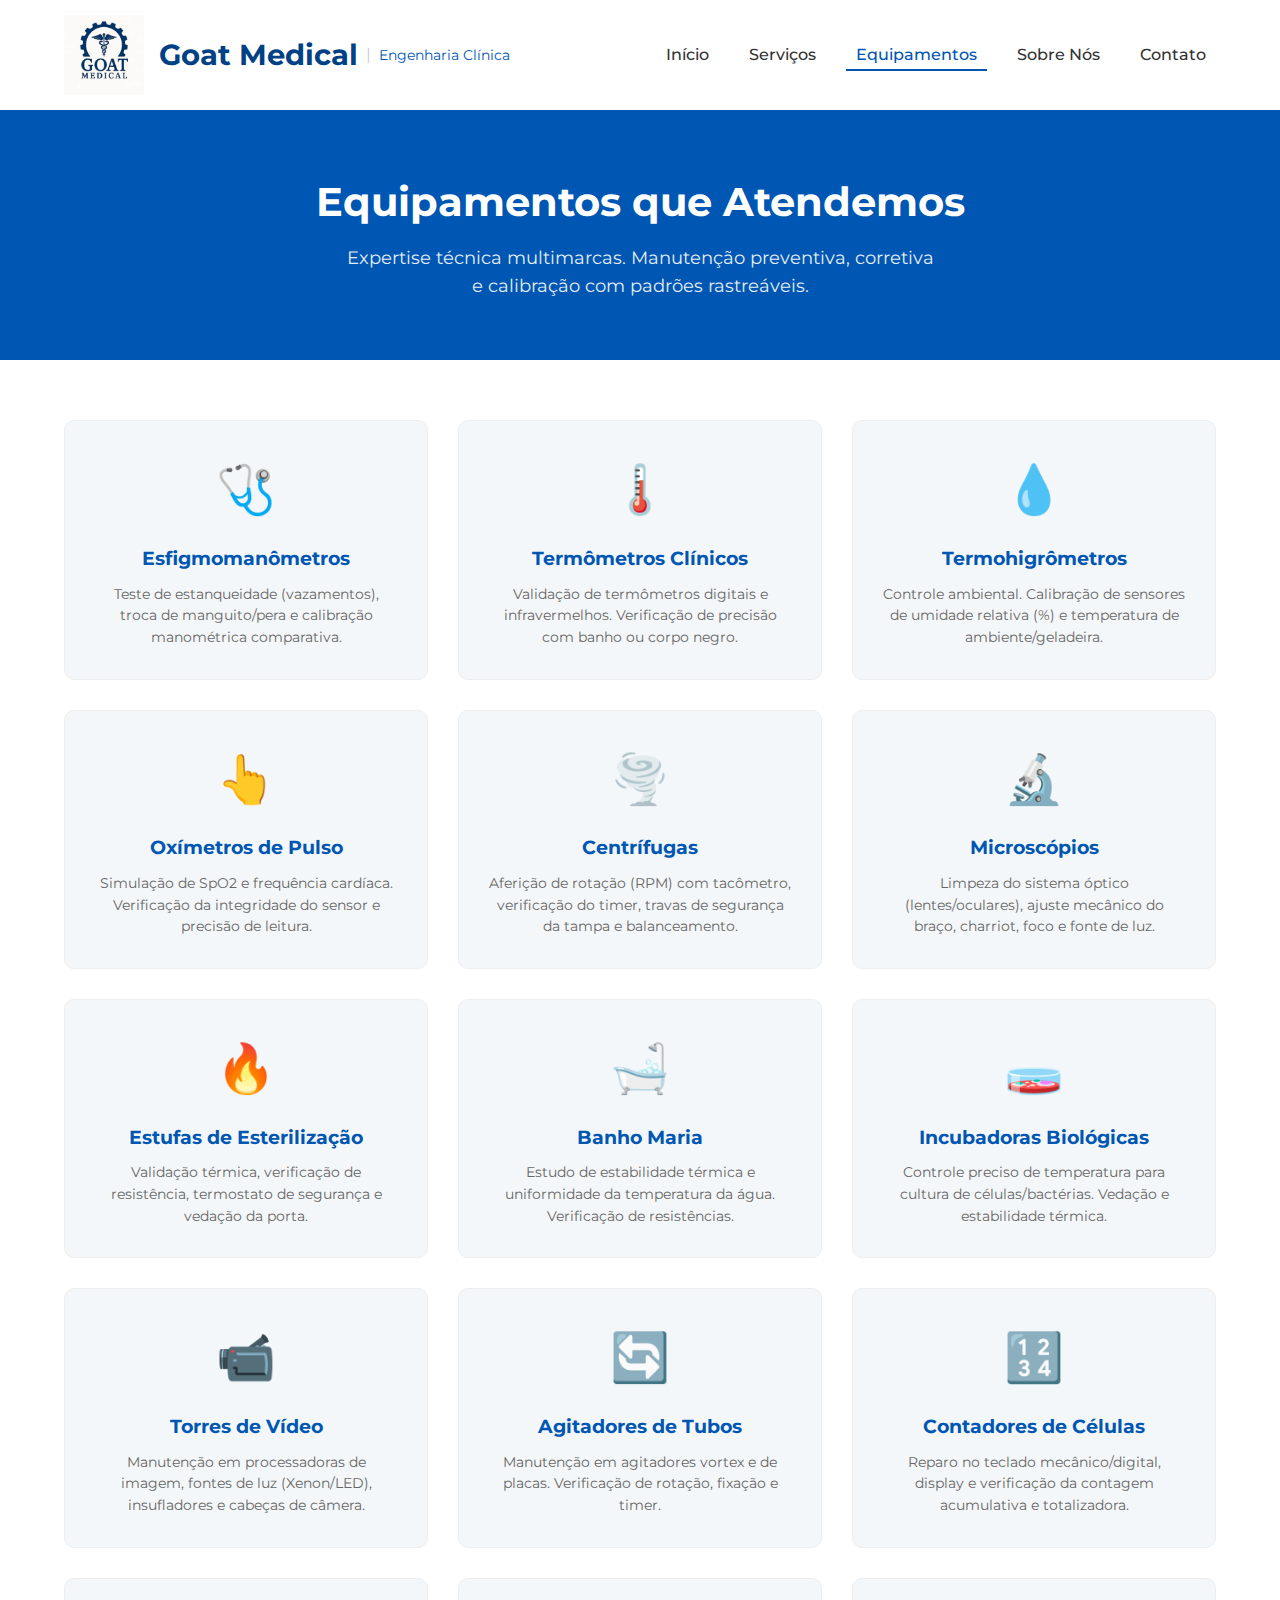
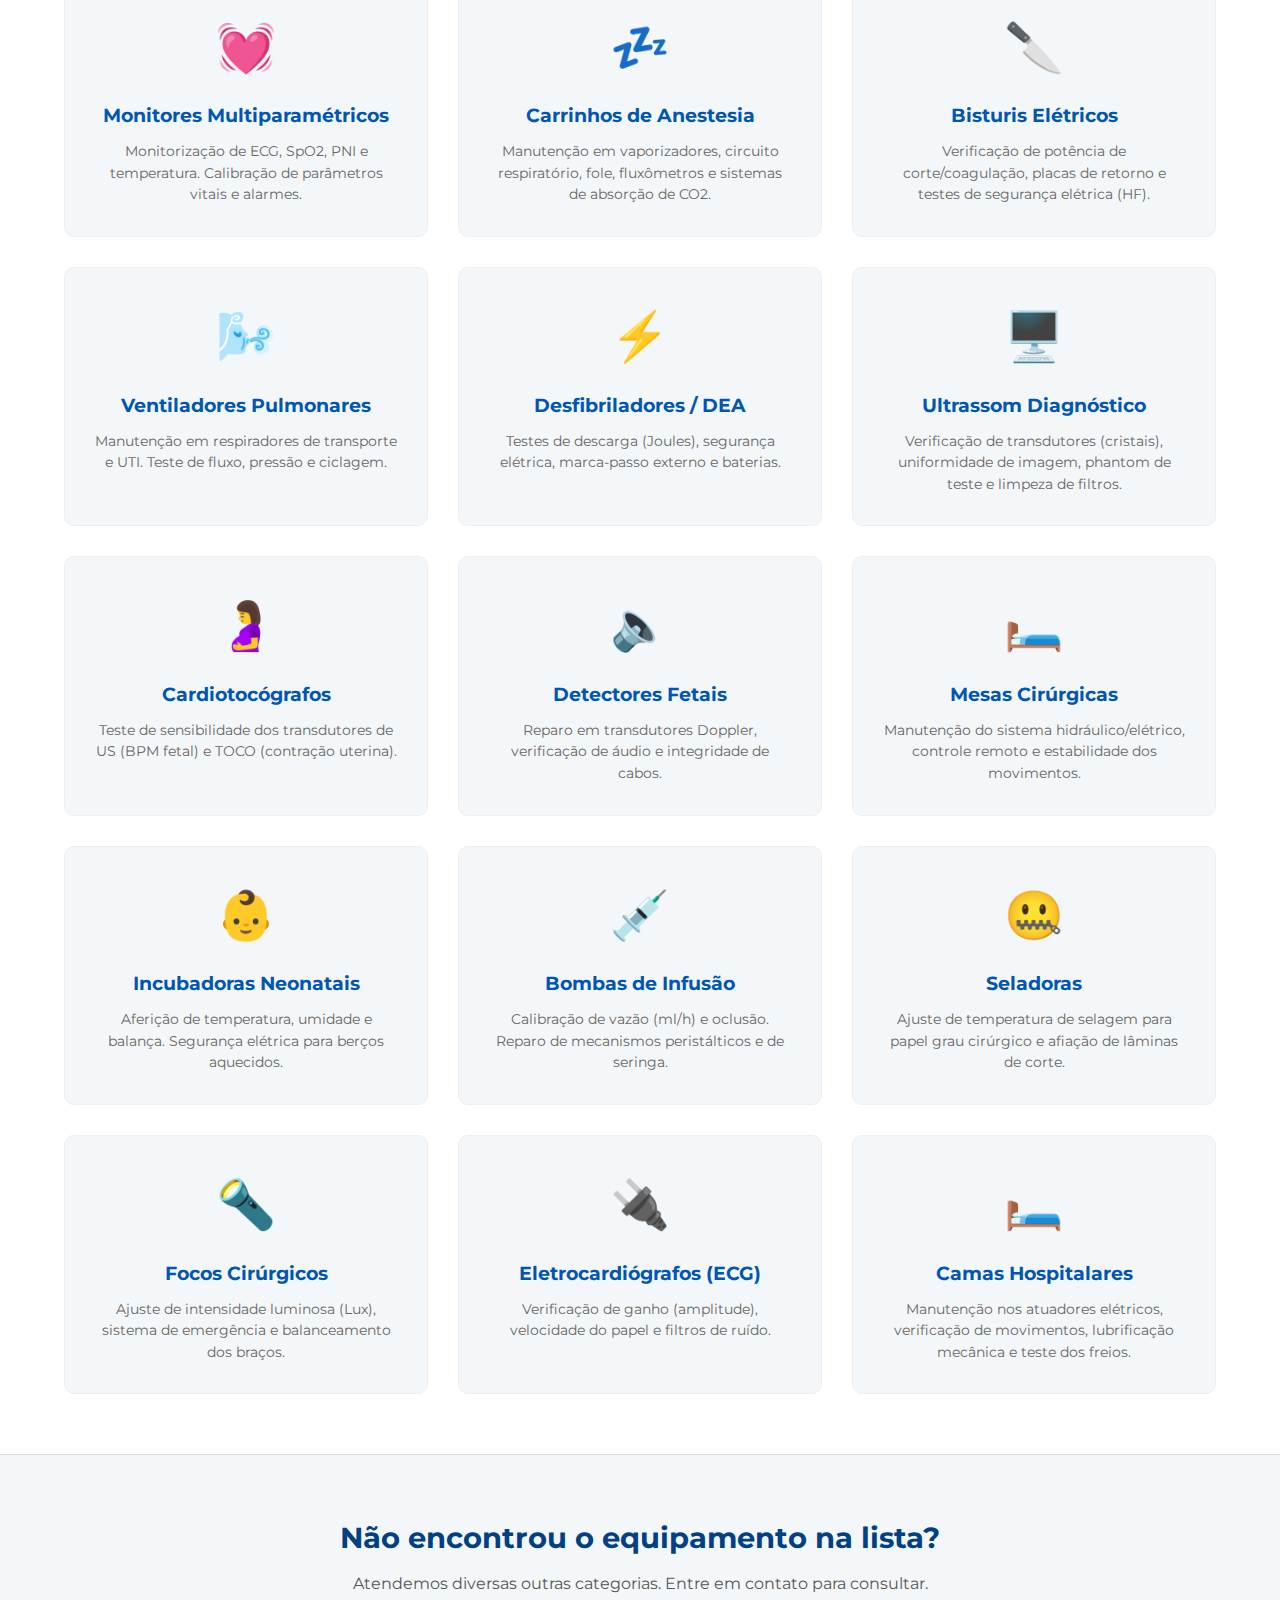
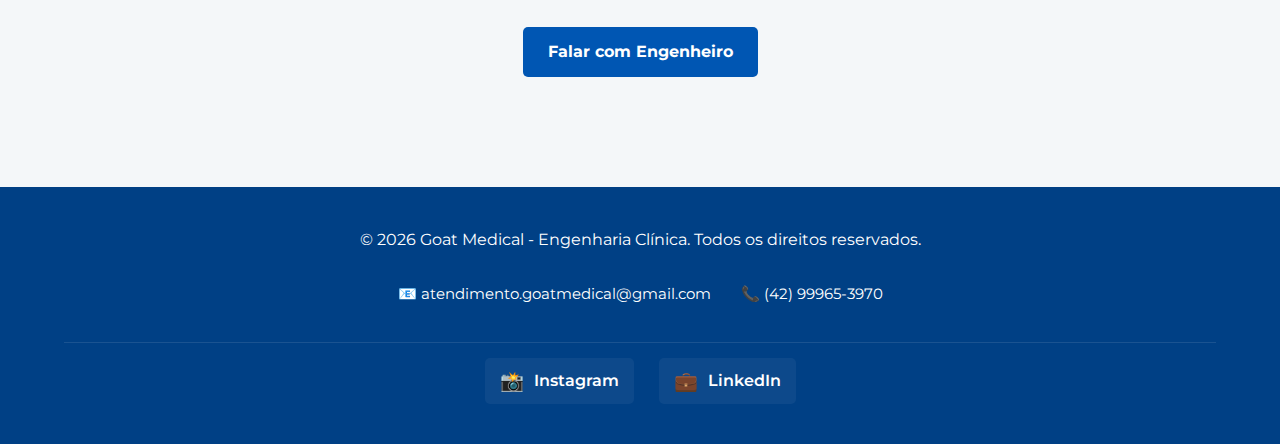
<file: equipamentos.html>
<!DOCTYPE html>
<html lang="pt-br">
<head>
    <meta charset="UTF-8">
    <meta name="viewport" content="width=device-width, initial-scale=1.0">
    <title>Equipamentos Atendidos | Goat Medical</title>
    <link rel="stylesheet" href="style.css">
    <link rel="icon" type="image/png" href="logo.png">
    
    <link href="https://fonts.googleapis.com/css2?family=Montserrat:wght@400;500;700&display=swap" rel="stylesheet">
</head>
<body>
    <section class="banner-pagina">
        <div class="conteudo-banner">
            <h2>Equipamentos que Atendemos</h2>
            <p>Expertise técnica multimarcas. Manutenção preventiva, corretiva e calibração com padrões rastreáveis.</p>
        </div>
    </section>

    <section class="secao-lista-equipamentos">
<div class="container-grid">
            
    <div class="card-equipamento">
        <div class="icone-eq">🩺</div>
        <h3>Esfigmomanômetros</h3>
        <p>Teste de estanqueidade (vazamentos), troca de manguito/pera e calibração manométrica comparativa.</p>
    </div>

    <div class="card-equipamento">
        <div class="icone-eq">🌡️</div>
        <h3>Termômetros Clínicos</h3>
        <p>Validação de termômetros digitais e infravermelhos. Verificação de precisão com banho ou corpo negro.</p>
    </div>

    <div class="card-equipamento">
        <div class="icone-eq">💧</div>
        <h3>Termohigrômetros</h3>
        <p>Controle ambiental. Calibração de sensores de umidade relativa (%) e temperatura de ambiente/geladeira.</p>
    </div>

    <div class="card-equipamento">
        <div class="icone-eq">👆</div>
        <h3>Oxímetros de Pulso</h3>
        <p>Simulação de SpO2 e frequência cardíaca. Verificação da integridade do sensor e precisão de leitura.</p>
    </div>

    <div class="card-equipamento">
        <div class="icone-eq">🌪️</div>
        <h3>Centrífugas</h3>
        <p>Aferição de rotação (RPM) com tacômetro, verificação do timer, travas de segurança da tampa e balanceamento.</p>
    </div>

    <div class="card-equipamento">
        <div class="icone-eq">🔬</div>
        <h3>Microscópios</h3>
        <p>Limpeza do sistema óptico (lentes/oculares), ajuste mecânico do braço, charriot, foco e fonte de luz.</p>
    </div>

    <div class="card-equipamento">
        <div class="icone-eq">🔥</div>
        <h3>Estufas de Esterilização</h3>
        <p>Validação térmica, verificação de resistência, termostato de segurança e vedação da porta.</p>
    </div>

    <div class="card-equipamento">
        <div class="icone-eq">🛁</div>
        <h3>Banho Maria</h3>
        <p>Estudo de estabilidade térmica e uniformidade da temperatura da água. Verificação de resistências.</p>
    </div>

    <div class="card-equipamento">
        <div class="icone-eq">🧫</div>
        <h3>Incubadoras Biológicas</h3>
        <p>Controle preciso de temperatura para cultura de células/bactérias. Vedação e estabilidade térmica.</p>
    </div>


    <div class="card-equipamento">
        <div class="icone-eq">📹</div>
        <h3>Torres de Vídeo</h3>
        <p>Manutenção em processadoras de imagem, fontes de luz (Xenon/LED), insufladores e cabeças de câmera.</p>
    </div>
    
    <div class="card-equipamento">
        <div class="icone-eq">🔄</div>
        <h3>Agitadores de Tubos</h3>
        <p>Manutenção em agitadores vortex e de placas. Verificação de rotação, fixação e timer.</p>
    </div>

    <div class="card-equipamento">
        <div class="icone-eq">🔢</div>
        <h3>Contadores de Células</h3>
        <p>Reparo no teclado mecânico/digital, display e verificação da contagem acumulativa e totalizadora.</p>
    </div>

    <div class="card-equipamento">
        <div class="icone-eq">💓</div>
        <h3>Monitores Multiparamétricos</h3>
        <p>Monitorização de ECG, SpO2, PNI e temperatura. Calibração de parâmetros vitais e alarmes.</p>
    </div>

    <div class="card-equipamento">
        <div class="icone-eq">💤</div>
        <h3>Carrinhos de Anestesia</h3>
        <p>Manutenção em vaporizadores, circuito respiratório, fole, fluxômetros e sistemas de absorção de CO2.</p>
    </div>


    <div class="card-equipamento">
        <div class="icone-eq">🔪</div>
        <h3>Bisturis Elétricos</h3>
        <p>Verificação de potência de corte/coagulação, placas de retorno e testes de segurança elétrica (HF).</p>
    </div>

    <div class="card-equipamento">
        <div class="icone-eq">🌬️</div>
        <h3>Ventiladores Pulmonares</h3>
        <p>Manutenção em respiradores de transporte e UTI. Teste de fluxo, pressão e ciclagem.</p>
    </div>

    <div class="card-equipamento">
        <div class="icone-eq">⚡</div>
        <h3>Desfibriladores / DEA</h3>
        <p>Testes de descarga (Joules), segurança elétrica, marca-passo externo e baterias.</p>
    </div>

    <div class="card-equipamento">
        <div class="icone-eq">🖥️</div>
        <h3>Ultrassom Diagnóstico</h3>
        <p>Verificação de transdutores (cristais), uniformidade de imagem, phantom de teste e limpeza de filtros.</p>
    </div>

    <div class="card-equipamento">
        <div class="icone-eq">🤰</div>
        <h3>Cardiotocógrafos</h3>
        <p>Teste de sensibilidade dos transdutores de US (BPM fetal) e TOCO (contração uterina).</p>
    </div>

    <div class="card-equipamento">
        <div class="icone-eq">🔈</div>
        <h3>Detectores Fetais</h3>
        <p>Reparo em transdutores Doppler, verificação de áudio e integridade de cabos.</p>
    </div>

    <div class="card-equipamento">
        <div class="icone-eq">🛏️</div>
        <h3>Mesas Cirúrgicas</h3>
        <p>Manutenção do sistema hidráulico/elétrico, controle remoto e estabilidade dos movimentos.</p>
    </div>

    <div class="card-equipamento">
        <div class="icone-eq">👶</div>
        <h3>Incubadoras Neonatais</h3>
        <p>Aferição de temperatura, umidade e balança. Segurança elétrica para berços aquecidos.</p>
    </div>

    <div class="card-equipamento">
        <div class="icone-eq">💉</div>
        <h3>Bombas de Infusão</h3>
        <p>Calibração de vazão (ml/h) e oclusão. Reparo de mecanismos peristálticos e de seringa.</p>
    </div>

    <div class="card-equipamento">
        <div class="icone-eq">🤐</div>
        <h3>Seladoras</h3>
        <p>Ajuste de temperatura de selagem para papel grau cirúrgico e afiação de lâminas de corte.</p>
    </div>

    <div class="card-equipamento">
        <div class="icone-eq">🔦</div>
        <h3>Focos Cirúrgicos</h3>
        <p>Ajuste de intensidade luminosa (Lux), sistema de emergência e balanceamento dos braços.</p>
    </div>

    <div class="card-equipamento">
        <div class="icone-eq">🔌</div>
        <h3>Eletrocardiógrafos (ECG)</h3>
        <p>Verificação de ganho (amplitude), velocidade do papel e filtros de ruído.</p>
    </div>
    <div class="card-equipamento">
        <div class="icone-eq">🛏️</div>
        <h3>Camas Hospitalares</h3>
        <p>Manutenção nos atuadores elétricos, verificação de movimentos, lubrificação mecânica e teste dos freios.</p>
</div>

</div>
    </section>

    <section class="cta-equipamentos">
        <h3>Não encontrou o equipamento na lista?</h3>
        <p>Atendemos diversas outras categorias. Entre em contato para consultar.</p>
        <a href="contato.html" class="btn-cta">Falar com Engenheiro</a>
    </section>

    <script src="main.js"></script>
    
</body>
</html>
</file>
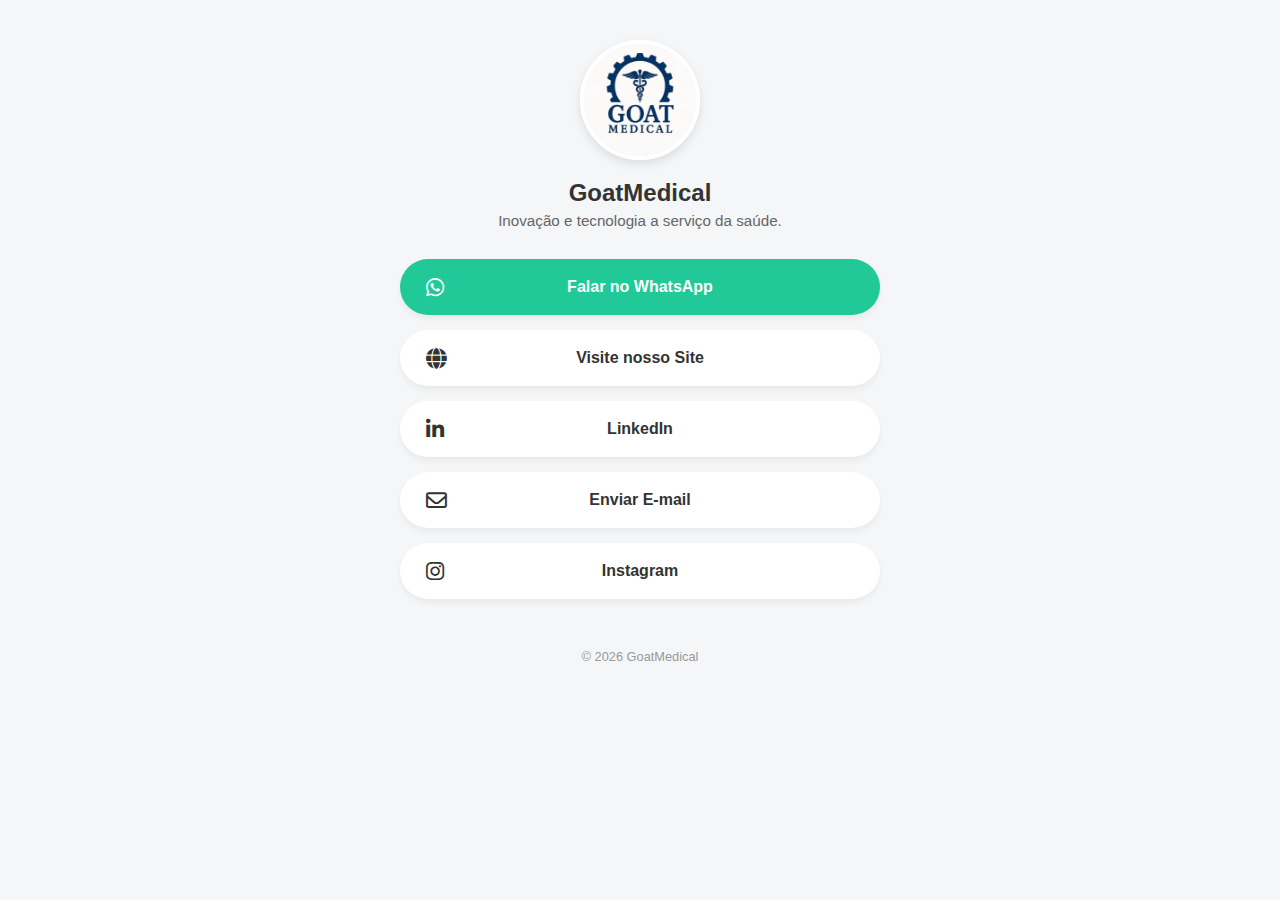
<file: LinkTree.html>
<!DOCTYPE html>
<html lang="pt-BR">
<head>
    <meta charset="UTF-8">
    <meta name="viewport" content="width=device-width, initial-scale=1.0">
    <title>GoatMedical - Links</title>
    
    <link rel="icon" type="image/png" href="logo.png">
    <link rel="stylesheet" href="https://cdnjs.cloudflare.com/ajax/libs/font-awesome/6.4.0/css/all.min.css">

    <style>
        /* --- CONFIGURAÇÕES GERAIS --- */
        :root {
            --bg-color: #f4f6f8;       /* Fundo da página (Cinza bem claro) */
            --primary-color: ##0f3265;  /* Azul Marinho (Cor da Marca) */
            --accent-color: #20c997;   /* Verde Saúde (Detalhes) */
            --text-color: #333;        /* Cor do texto */
            --white: #ffffff;
        }

        * {
            margin: 0;
            padding: 0;
            box-sizing: border-box;
            font-family: 'Segoe UI', Tahoma, Geneva, Verdana, sans-serif;
        }

        body {
            background-color: var(--bg-color);
            color: var(--text-color);
            display: flex;
            flex-direction: column;
            align-items: center;
            padding: 40px 20px;
            min-height: 100vh;
        }

        /* --- PERFIL --- */
        .profile-container {
            text-align: center;
            margin-bottom: 30px;
            animation: fadeIn 1s ease-in-out;
        }

        .profile-img {
            width: 120px;
            height: 120px;
            border-radius: 50%;
            object-fit: cover;
            border: 4px solid var(--white);
            box-shadow: 0 4px 10px rgba(0,0,0,0.1);
            margin-bottom: 15px;
        }

        .profile-name {
            font-size: 1.5rem;
            font-weight: 700;
            color: var(--primary-color);
            margin-bottom: 5px;
        }

        .profile-bio {
            font-size: 0.95rem;
            color: #666;
            max-width: 400px;
        }

        /* --- LISTA DE LINKS --- */
        .links-container {
            width: 100%;
            max-width: 480px;
            display: flex;
            flex-direction: column;
            gap: 15px; /* Espaço entre botões */
        }

        .link-btn {
            background-color: var(--white);
            color: var(--primary-color);
            padding: 18px 25px;
            border-radius: 50px; /* Bordas redondas */
            text-decoration: none;
            font-weight: 600;
            font-size: 1rem;
            display: flex;
            align-items: center;
            justify-content: center; /* Centraliza o texto */
            position: relative;
            box-shadow: 0 4px 6px rgba(0,0,0,0.05);
            transition: all 0.3s ease;
            border: 1px solid transparent;
        }

        /* Ícone posicionado à esquerda absoluta para manter texto centralizado */
        .link-btn i {
            position: absolute;
            left: 25px;
            font-size: 1.3rem;
        }

        /* Efeito ao passar o mouse */
        .link-btn:hover {
            transform: translateY(-3px);
            box-shadow: 0 6px 12px rgba(0,0,0,0.1);
            border-color: var(--primary-color);
            background-color: var(--primary-color);
            color: var(--white);
        }

        /* Destaque para o WhatsApp (Opcional) */
        .whatsapp-btn {
            background-color: var(--accent-color);
            color: var(--white);
        }
        .whatsapp-btn:hover {
            background-color: #1aa179; /* Verde mais escuro */
            border-color: transparent;
        }

        /* --- RODAPÉ --- */
        footer {
            margin-top: 50px;
            font-size: 0.8rem;
            color: #999;
        }

        /* Animação suave de entrada */
        @keyframes fadeIn {
            from { opacity: 0; transform: translateY(10px); }
            to { opacity: 1; transform: translateY(0); }
        }

    </style>
</head>
<body>

    <div class="profile-container">
        <img src="logo.png" alt="Logo GoatMedical" class="profile-img">
        
        <h1 class="profile-name">GoatMedical</h1>
        <p class="profile-bio">Inovação e tecnologia a serviço da saúde.</p>
    </div>

    <div class="links-container">
        
        <a href="https://wa.me/5542999653970" target="_blank" class="link-btn whatsapp-btn">
            <i class="fab fa-whatsapp"></i>
            Falar no WhatsApp
        </a>

        <a href="https://www.goatmedical.com.br" target="_blank" class="link-btn">
            <i class="fas fa-globe"></i>
            Visite nosso Site
        </a>

        <a href="https://www.linkedin.com/company/goatmedical" target="_blank" class="link-btn">
            <i class="fab fa-linkedin-in"></i>
            LinkedIn
        </a>

        <a href="mailto:atendimento.goatmedical@gmail.com.br" class="link-btn">
            <i class="far fa-envelope"></i>
            Enviar E-mail
        </a>

        <a href="https://instagram.com/goatmedical" target="_blank" class="link-btn">
            <i class="fab fa-instagram"></i>
            Instagram
        </a>

    </div>

    <footer>
        © 2026 GoatMedical
    </footer>

</body>
</html>
</file>
<file: style.css>
/* =========================================
   1. VARIÁVEIS E RESET
   ========================================= */
:root {
    --cor-primaria: #0056b3;   /* Azul forte */
    --cor-secundaria: #004085; /* Azul escuro (hover/titulos) */
    --cor-fundo: #f4f7f9;      /* Fundo claro */
    --cor-texto: #333;         /* Texto padrão */
    --cor-clara: #fff;         /* Branco */
}

* {
    margin: 0;
    padding: 0;
    box-sizing: border-box;
}

body {
    font-family: 'Montserrat', sans-serif;
    line-height: 1.6;
    background-color: var(--cor-fundo);
    color: var(--cor-texto);
}

a {
    text-decoration: none;
    color: var(--cor-primaria);
}

ul {
    list-style: none;
}

/* =========================================
   2. CABEÇALHO E NAVEGAÇÃO
   ========================================= */
.cabecalho {
    background-color: var(--cor-clara);
    color: var(--cor-primaria);
    padding: 15px 5%; 
    display: flex;
    justify-content: space-between;
    align-items: center;
    box-shadow: 0 2px 4px rgba(0, 0, 0, 0.1);
    width: 100%;
}

.logo-container {
    display: flex;
    align-items: center;
    gap: 10px;
}

/* --- ESTILO DA LOGO --- */
.logo-icone-img {
    width: 80px; 
    height: auto;
    object-fit: contain;
    margin-right: 5px;
}

.nome-empresa {
    font-size: 1.8em;
    font-weight: 700;
    color: var(--cor-secundaria);
}

.subtitulo {
    font-size: 0.9em;
    color: var(--cor-primaria);
    margin-left: 5px;
    font-weight: 400;
}

/* MENU */
.menu-navegacao ul {
    display: flex;
    gap: 20px;
}

.menu-navegacao a {
    color: var(--cor-texto);
    font-weight: 500;
    padding: 5px 10px;
    transition: color 0.3s, border-bottom 0.3s;
}

.menu-navegacao a:hover,
.menu-navegacao a.ativo {
    color: var(--cor-primaria);
    border-bottom: 2px solid var(--cor-primaria);
}

/* =========================================
   3. CONTEÚDO GERAL E HOME
   ========================================= */
.conteudo-principal {
    padding: 40px 5%;
    min-height: 60vh;
    max-width: 1200px;
    margin: 0 auto;
}

.apresentacao {
    text-align: center;
    padding: 50px 0;
    background-color: var(--cor-clara);
    border-radius: 8px;
    box-shadow: 0 4px 8px rgba(0, 0, 0, 0.05);
}

.apresentacao h2 {
    color: var(--cor-secundaria);
    margin-bottom: 15px;
    font-size: 2em;
}

.apresentacao p {
    max-width: 700px;
    margin: 0 auto 30px auto;
    color: var(--cor-texto);
}

.btn-cta {
    display: inline-block;
    background-color: var(--cor-primaria);
    color: var(--cor-clara);
    padding: 12px 25px;
    border-radius: 5px;
    font-weight: 700;
    transition: background-color 0.3s;
}

.btn-cta:hover {
    background-color: var(--cor-secundaria);
}

/* =========================================
   4. PÁGINA DE SERVIÇOS
   ========================================= */
.secao-servicos {
    text-align: center;
    padding: 30px 0;
}

.secao-servicos h2 {
    color: var(--cor-secundaria);
    margin-bottom: 10px;
    font-size: 2.2em;
}

.secao-servicos > p {
    margin-bottom: 40px;
    font-size: 1.1em;
    max-width: 800px;
    margin: 0 auto;
}

.lista-servicos {
    display: grid;
    grid-template-columns: repeat(auto-fit, minmax(320px, 1fr));
    gap: 30px;
}

.servico-card {
    background-color: var(--cor-clara);
    border-radius: 8px;
    box-shadow: 0 4px 10px rgba(0, 0, 0, 0.08);
    overflow: hidden;
    text-align: left;
    display: flex;
    flex-direction: column;
    transition: transform 0.3s ease, box-shadow 0.3s ease;
}

.servico-card:hover {
    transform: translateY(-5px);
    box-shadow: 0 6px 15px rgba(0, 0, 0, 0.12);
}

.servico-card img {
    width: 100%;
    height: 250px;
    object-fit: cover;
    border-bottom: 3px solid var(--cor-primaria);
}

.servico-card h3 {
    color: var(--cor-primaria);
    padding: 20px 20px 10px 20px;
    font-size: 1.4em;
}

.servico-card p {
    padding: 0 20px;
    margin-bottom: 15px;
    flex-grow: 1;
}

.servico-card ul {
    list-style: disc;
    margin-left: 40px;
    margin-bottom: 20px;
    padding-right: 20px;
    color: #555;
    font-size: 0.95em;
}

.servico-card ul li {
    margin-bottom: 5px;
}

.btn-solicitar {
    display: block;
    background-color: var(--cor-secundaria);
    color: var(--cor-clara);
    padding: 12px 20px;
    border-radius: 0 0 8px 8px;
    font-weight: 700;
    text-align: center;
    transition: background-color 0.3s;
    margin-top: auto;
}

.btn-solicitar:hover {
    background-color: var(--cor-primaria);
}

/* =========================================
   5. PÁGINA DE CONTATO
   ========================================= */

.secao-contato {
    text-align: center;
    padding: 60px 5%;
    background-color: var(--cor-fundo);
}

.secao-contato h2 {
    color: var(--cor-secundaria);
    margin-bottom: 15px;
    font-size: 2.2em;
}

.secao-contato > p {
    margin-bottom: 50px;
    font-size: 1.1em;
    color: #666;
    max-width: 800px;
    margin: 0 auto;
}

/* --- CARD DO ENGENHEIRO --- */
.card-contato {
    background-color: #fff;
    padding: 40px;
    border-radius: 15px;
    box-shadow: 0 10px 30px rgba(0,0,0,0.08);
    max-width: 600px;
    margin: 0 auto;
    border-top: 5px solid var(--cor-primaria);
    text-align: center;
}

.card-contato h3 {
    color: var(--cor-secundaria);
    font-size: 1.6em;
    margin-bottom: 20px;
    padding-bottom: 15px;
    border-bottom: 1px solid #eee;
}

/* --- ESTILOS INTERNOS (TEXTOS E ALINHAMENTO) --- */
.nome-eng {
    font-size: 1.3em;
    color: #333;
    margin-bottom: 25px;
    font-weight: 600;
}

/* Flexbox para alinhar "Rótulo" e "Valor" */
.info-linha {
    display: flex;
    justify-content: center;
    align-items: center;
    margin-bottom: 10px;
    gap: 15px;
}

.rotulo {
    font-weight: bold;
    color: var(--cor-secundaria);
    text-align: right;
    min-width: 130px;
}

.valor {
    color: #555;
    text-align: left;
    flex: 1;
    max-width: 250px;
}

.texto-extra {
    margin-top: 30px;
    font-size: 0.95em;
    color: #777;
    margin-bottom: 10px;
}

.link-telefone {
    display: inline-block;
    font-size: 1.3em;
    color: var(--cor-primaria);
    font-weight: 800;
    text-decoration: none;
    transition: transform 0.2s, color 0.2s;
    background-color: #f0f7ff;
    padding: 10px 25px;
    border-radius: 50px;
}

.link-telefone:hover {
    transform: scale(1.05);
    color: var(--cor-secundaria);
    background-color: #e6f0fa;
}

/* --- RESPONSIVIDADE CARD CONTATO --- */
@media (max-width: 500px) {
    .card-contato {
        padding: 25px;
    }
    .info-linha {
        flex-direction: column;
        gap: 5px;
        margin-bottom: 20px;
    }
    .rotulo {
        text-align: center;
        min-width: auto;
    }
    .valor {
        text-align: center;
    }
}

/* =========================================
   6. RODAPÉ
   ========================================= */
.rodape {
    background-color: var(--cor-secundaria);
    color: var(--cor-clara);
    padding: 20px 5%;
    text-align: center;
    margin-top: 30px;
}

.rodape-conteudo {
    max-width: 1200px;
    margin: 0 auto;
}

.contato-info {
    margin-top: 10px;
    display: flex;
    justify-content: center;
    gap: 20px;
    font-size: 0.9em;
}

/* =========================================
   7. PÁGINA SOBRE NÓS
   ========================================= */
.sobre-intro {
    text-align: center;
    margin-bottom: 60px;
}

.sobre-intro h2 {
    color: var(--cor-secundaria);
    font-size: 2.2em;
    margin-bottom: 20px;
}

.destaque-texto {
    font-size: 1.3em;
    color: var(--cor-primaria);
    font-weight: 500;
    max-width: 900px;
    margin: 0 auto 20px auto;
}

.sobre-intro p {
    max-width: 800px;
    margin: 0 auto;
    font-size: 1.1em;
}

/* --- Pilares --- */
.sobre-pilares {
    margin-bottom: 80px;
}

.sobre-pilares h3 {
    text-align: center;
    color: var(--cor-secundaria);
    font-size: 1.8em;
    margin-bottom: 30px;
    display: inline-block;
    width: 100%;
}

.pilares-grid {
    display: grid;
    grid-template-columns: repeat(auto-fit, minmax(300px, 1fr));
    gap: 30px;
}

.pilar-card {
    background-color: var(--cor-clara);
    padding: 30px;
    border-radius: 8px;
    border-left: 5px solid var(--cor-primaria);
    box-shadow: 0 4px 10px rgba(0,0,0,0.05);
    transition: transform 0.3s ease;
}

.pilar-card:hover {
    transform: translateY(-5px);
}

.pilar-card h4 {
    color: var(--cor-secundaria);
    font-size: 1.3em;
    margin-bottom: 15px;
}

/* --- Liderança --- */
.sobre-lideranca {
    background-color: #eef4fa;
    padding: 40px;
    border-radius: 10px;
}

.lideranca-container {
    display: flex;
    align-items: center;
    gap: 40px;
}

.foto-engenheiro img {
    width: 300px;
    height: 350px;
    object-fit: cover;
    border-radius: 8px;
    box-shadow: 0 5px 15px rgba(0,0,0,0.15);
    border: 3px solid var(--cor-clara);
}

.texto-lideranca h3 {
    color: var(--cor-primaria);
    font-size: 2em;
    margin-bottom: 5px;
}

.sub-lider {
    font-weight: 700;
    color: var(--cor-secundaria);
    margin-bottom: 20px;
    text-transform: uppercase;
    font-size: 0.9em;
    letter-spacing: 1px;
}

.texto-lideranca p {
    margin-bottom: 15px;
}

/* =========================================
   8. DIFERENCIAIS E CTA
   ========================================= */
.home-diferenciais {
    padding: 60px 0;
    background-color: var(--cor-clara);
}

.container-diferenciais {
    display: flex;
    justify-content: center;
    gap: 40px;
    max-width: 1200px;
    margin: 0 auto;
    padding: 0 5%;
    flex-wrap: wrap;
}

.item-diferencial {
    flex: 1;
    min-width: 250px;
    text-align: center;
    padding: 20px;
}

.icone-dif {
    font-size: 3em;
    display: block;
    margin-bottom: 15px;
}

.item-diferencial h3 {
    color: var(--cor-secundaria);
    margin-bottom: 10px;
    font-size: 1.3em;
}

/* CTA Urgente */
.home-cta-urgente {
    background-color: #eef4fa;
    padding: 60px 5%;
    display: flex;
    justify-content: space-between;
    align-items: center;
    max-width: 1200px;
    margin: 40px auto 0 auto;
    border-radius: 8px;
    flex-wrap: wrap;
    gap: 20px;
}

.texto-cta h3 {
    color: var(--cor-secundaria);
    font-size: 1.6em;
    margin-bottom: 5px;
}

.btn-whatsapp {
    background-color: #25D366;
    color: #fff;
    padding: 15px 30px;
    border-radius: 50px;
    font-weight: bold;
    box-shadow: 0 4px 10px rgba(37, 211, 102, 0.3);
    transition: transform 0.3s;
}

.btn-whatsapp:hover {
    transform: scale(1.05);
    background-color: #1ebe57;
}

/* =========================================
   9. SEÇÃO EDUCATIVA (O QUE É ENG. CLÍNICA)
   ========================================= */
.secao-educativa {
    padding: 80px 0;
    background-color: #f8f9fa;
    border-top: 1px solid #e9ecef;
}

.container-educativo {
    max-width: 1200px;
    margin: 0 auto;
    padding: 0 5%;
}

.cabecalho-educativo {
    text-align: center;
    margin-bottom: 50px;
}

.cabecalho-educativo h2 {
    color: var(--cor-secundaria);
    font-size: 2.2em;
    margin-bottom: 15px;
}

.cabecalho-educativo p {
    max-width: 800px;
    margin: 0 auto;
    font-size: 1.1em;
    color: #555;
}

.grid-explicacao {
    display: grid;
    grid-template-columns: repeat(auto-fit, minmax(280px, 1fr));
    gap: 30px;
}

.card-explicacao {
    background-color: var(--cor-clara);
    padding: 30px;
    border-radius: 10px;
    box-shadow: 0 5px 15px rgba(0,0,0,0.05);
    border-top: 4px solid var(--cor-primaria);
    display: flex;
    flex-direction: column;
    transition: transform 0.3s ease;
}

.card-explicacao:hover {
    transform: translateY(-5px);
    border-top-color: var(--cor-secundaria);
}

.card-explicacao h3 {
    color: var(--cor-primaria);
    font-size: 1.4em;
    margin-bottom: 15px;
    border-bottom: 1px solid #eee;
    padding-bottom: 10px;
}

.definicao {
    font-weight: 700;
    color: var(--cor-secundaria);
    margin-bottom: 10px;
    font-size: 1.05em;
}

.detalhe {
    font-size: 0.95em;
    color: #666;
    margin-bottom: 20px;
    flex-grow: 1;
    line-height: 1.6;
}

.tag-importancia {
    display: block;
    background-color: #eef4fa;
    color: var(--cor-secundaria);
    padding: 10px;
    border-radius: 6px;
    font-size: 0.85em;
    font-weight: 600;
    border-left: 4px solid var(--cor-secundaria);
}

/* =========================================
   10. SEÇÃO DESTAQUE DE LAUDOS
   ========================================= */
.secao-laudos-destaque {
    background-color: #0d1b2a;
    color: #fff;
    padding: 80px 0;
    border-bottom: 5px solid var(--cor-primaria);
    text-align: center;
}

.container-laudos {
    max-width: 900px;
    margin: 0 auto;
    padding: 0 5%;
    display: flex;
    flex-direction: column;
    align-items: center;
}

.alerta-anvisa {
    display: inline-block;
    background-color: #ffc107;
    color: #000;
    font-weight: 800;
    padding: 5px 20px;
    border-radius: 4px;
    margin-bottom: 25px;
    text-transform: uppercase;
    font-size: 0.9em;
    letter-spacing: 1px;
}

.secao-laudos-destaque h2 {
    font-size: 2.5em;
    line-height: 1.2;
    margin-bottom: 20px;
    color: #fff;
}

.texto-intro {
    font-size: 1.2em;
    margin-bottom: 30px;
    opacity: 0.9;
    max-width: 800px;
}

.lista-consequencias {
    text-align: left;
    width: 100%;
    max-width: 700px;
    margin-bottom: 40px;
    background-color: rgba(255, 68, 68, 0.1);
    padding: 25px;
    border-radius: 8px;
    border-left: 5px solid #ff4444;
}

.lista-consequencias li {
    margin-bottom: 12px;
    font-weight: 600;
    font-size: 1.05em;
}

.box-diferenca {
    text-align: left;
    width: 100%;
    max-width: 700px;
    background-color: rgba(255, 255, 255, 0.05);
    padding: 30px;
    border-radius: 8px;
    margin-bottom: 40px;
    border: 1px solid rgba(255, 255, 255, 0.1);
}

.box-diferenca h3 {
    color: var(--cor-primaria);
    margin-bottom: 15px;
    font-size: 1.4em;
    border-bottom: 1px solid rgba(255,255,255,0.1);
    padding-bottom: 10px;
}

.box-diferenca p {
    margin-bottom: 15px;
}

.box-diferenca ul li {
    margin-bottom: 10px;
    list-style: none;
    font-size: 1em;
}

.btn-regularizar {
    display: inline-block;
    background-color: #25D366;
    color: #fff;
    padding: 18px 40px;
    border-radius: 5px;
    font-weight: bold;
    font-size: 1.2em;
    transition: transform 0.3s, box-shadow 0.3s;
    text-transform: uppercase;
    letter-spacing: 0.5px;
}

.btn-regularizar:hover {
    transform: scale(1.05);
    box-shadow: 0 0 20px rgba(37, 211, 102, 0.4);
    background-color: #1ebe57;
}

/* =========================================
   11. SEÇÃO FAQ
   ========================================= */
.secao-faq {
    padding: 60px 5%;
    background-color: #fff;
}

.container-faq {
    max-width: 800px;
    margin: 0 auto;
}

.secao-faq h2 {
    text-align: center;
    color: var(--cor-secundaria);
    font-size: 2em;
    margin-bottom: 40px;
}

.faq-item {
    margin-bottom: 15px;
    border-bottom: 1px solid #eee;
}

details {
    padding: 10px 0;
    cursor: pointer;
    transition: all 0.3s;
}

details[open] {
    padding-bottom: 20px;
}

summary {
    font-weight: 700;
    color: var(--cor-texto);
    list-style: none;
    font-size: 1.1em;
    display: flex;
    justify-content: space-between;
    align-items: center;
}

summary::after {
    content: '+'; 
    font-size: 1.5em;
    color: var(--cor-primaria);
    font-weight: bold;
    transition: transform 0.3s;
}

details[open] summary::after {
    transform: rotate(45deg);
    content: '+';
}

details p {
    margin-top: 15px;
    color: #555;
    line-height: 1.6;
    padding-left: 10px;
    border-left: 3px solid var(--cor-primaria);
}

/* =========================================
   12. SEÇÃO DE MARCAS
   ========================================= */
.secao-marcas {
    padding: 50px 0;
    background-color: #f4f7f9;
    text-align: center;
    border-top: 1px solid #e0e0e0;
}

.container-marcas {
    max-width: 1200px;
    margin: 0 auto;
    padding: 0 5%;
}

.secao-marcas h3 {
    color: var(--cor-secundaria);
    margin-bottom: 10px;
    font-size: 1.5em;
    text-transform: uppercase;
    letter-spacing: 1px;
    opacity: 0.8;
}

.secao-marcas p {
    font-size: 0.9em;
    color: #666;
    margin-bottom: 30px;
}

.grid-logos {
    display: flex;
    justify-content: center;
    align-items: center;
    flex-wrap: wrap;
    gap: 40px;
}

.logo-item {
    width: 150px;
    height: 80px;
    display: flex;
    align-items: center;
    justify-content: center;
    transition: transform 0.3s;
}

.logo-item img {
    max-width: 100%;
    max-height: 100%;
    object-fit: contain;
}

/* =========================================
   13. PÁGINA DE EQUIPAMENTOS
   ========================================= */
.banner-pagina {
    background-color: var(--cor-primaria);
    color: #fff;
    text-align: center;
    padding: 60px 20px;
}

.banner-pagina h2 {
    font-size: 2.5em;
    margin-bottom: 10px;
}

.banner-pagina p {
    font-size: 1.1em;
    opacity: 0.9;
    max-width: 600px;
    margin: 0 auto;
}

.secao-lista-equipamentos {
    padding: 60px 5%;
    background-color: #fff;
}

.container-grid {
    display: grid;
    grid-template-columns: repeat(auto-fit, minmax(280px, 1fr));
    gap: 30px;
    max-width: 1200px;
    margin: 0 auto;
}

.card-equipamento {
    background-color: var(--cor-fundo);
    padding: 30px;
    border-radius: 10px;
    text-align: center;
    border: 1px solid #eee;
    transition: transform 0.3s, box-shadow 0.3s;
}

.card-equipamento:hover {
    transform: translateY(-5px);
    box-shadow: 0 10px 20px rgba(0,0,0,0.1);
    background-color: #fff;
    border-color: var(--cor-primaria);
}

.icone-eq {
    font-size: 3em;
    margin-bottom: 15px;
    display: block;
}

.card-equipamento h3 {
    color: var(--cor-primaria);
    margin-bottom: 10px;
    font-size: 1.2em;
}

.card-equipamento p {
    font-size: 0.9em;
    color: #666;
    line-height: 1.5;
}

.cta-equipamentos {
    text-align: center;
    padding: 60px 20px;
    background-color: var(--cor-fundo);
    border-top: 1px solid #ddd;
}

.cta-equipamentos h3 {
    color: var(--cor-secundaria);
    font-size: 1.8em;
    margin-bottom: 10px;
}

.cta-equipamentos p {
    margin-bottom: 30px;
    color: #555;
}

/* =========================================
   14. RESPONSIVIDADE GLOBAL (MEDIA QUERIES)
   ========================================= */

@media (max-width: 768px) {
    /* Cabeçalho */
    .cabecalho {
        flex-direction: column;
        align-items: center;
        padding: 20px 5%;
    }

    .logo-container {
        margin-bottom: 20px;
        width: 100%; 
        justify-content: center;
        gap: 10px;
    }

    .logo-icone-img {
        width: 85px; 
    }
    
    .nome-empresa {
        font-size: 1.6em;
        text-align: center;
    }
    
    .subtitulo {
        display: none;
    }

    /* Menu Vertical */
    .menu-navegacao {
        width: 100%;
    }

    .menu-navegacao ul {
        flex-direction: column;
        gap: 5px;
    }

    .menu-navegacao li {
        width: 100%;
        text-align: center;
        border-bottom: 1px solid #eee;
    }

    .menu-navegacao a {
        display: block;
        padding: 10px 0;
    }

    /* Ajustes Gerais */
    .conteudo-principal {
        padding: 20px 5%;
    }
    
    .lista-servicos, 
    .grid-explicacao,
    .container-diferenciais,
    .home-cta-urgente,
    .contato-info,
    .lideranca-container {
        flex-direction: column;
        gap: 20px;
    }

    .grid-logos {
        gap: 20px;
    }
    
    .logo-item {
        width: 100px;
        height: 60px;
    }

    .foto-engenheiro img {
        width: 100%;
        max-width: 300px;
    }

    .secao-laudos-destaque h2 {
        font-size: 1.8em;
    }
    
    .btn-regularizar {
        width: 100%;
        font-size: 1em;
    }
}

/* =========================================
   15. AJUSTES FINAIS RODAPÉ (DINÂMICO)
   ========================================= */

/* Estilo para garantir que o rodapé injetado pelo JS ocupe o espaço correto */
.rodape {
    background-color: var(--cor-secundaria);
    color: var(--cor-clara);
    padding: 40px 5%;
    text-align: center;
    margin-top: 50px;
    width: 100%;
}

.rodape-conteudo {
    max-width: 1200px;
    margin: 0 auto;
    display: flex;
    flex-direction: column;
    gap: 20px;
}

/* Informações de Contato no Rodapé */
.contato-info {
    display: flex;
    justify-content: center;
    gap: 30px;
    flex-wrap: wrap;
    font-size: 0.95em;
}

.contato-info span {
    display: flex;
    align-items: center;
    gap: 8px;
}

/* Estilo das Redes Sociais */
.redes-sociais-footer {
    display: flex;
    justify-content: center;
    gap: 25px;
    margin-top: 15px;
    padding-top: 15px;
    border-top: 1px solid rgba(255, 255, 255, 0.1);
}

.redes-sociais-footer a {
    color: var(--cor-clara);
    font-weight: 600;
    font-size: 1rem;
    display: flex;
    align-items: center;
    gap: 10px;
    transition: all 0.3s ease;
    padding: 8px 15px;
    border-radius: 5px;
    background-color: rgba(255, 255, 255, 0.05);
}

.redes-sociais-footer a:hover {
    color: #ffd700; /* Dourado Goat */
    background-color: rgba(255, 255, 255, 0.1);
    transform: translateY(-3px);
}

.icone-rede {
    font-size: 1.2rem;
}

/* Ajuste Responsivo para as Redes Sociais */
@media (max-width: 600px) {
    .redes-sociais-footer {
        flex-direction: column;
        align-items: center;
        gap: 12px;
    }
    
    .redes-sociais-footer a {
        width: 100%;
        max-width: 200px;
        justify-content: center;
    }
}
</file>
